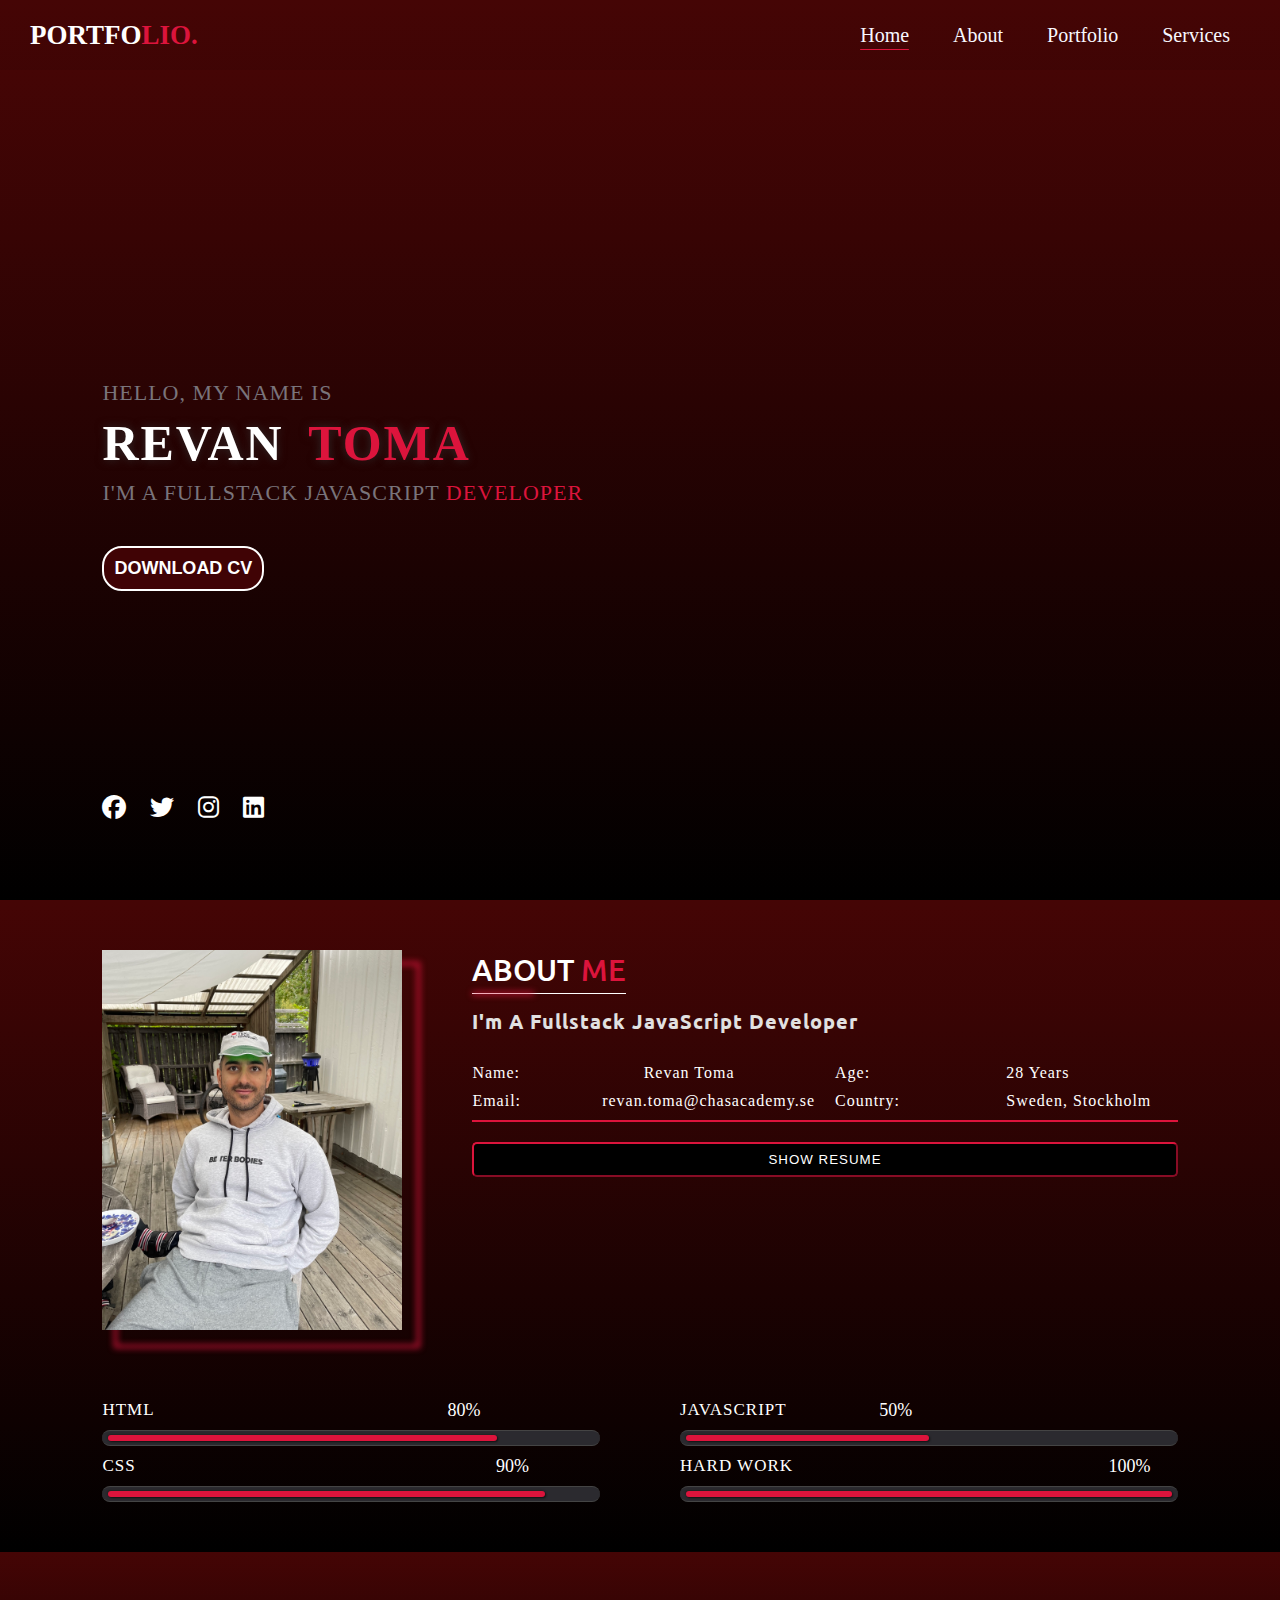
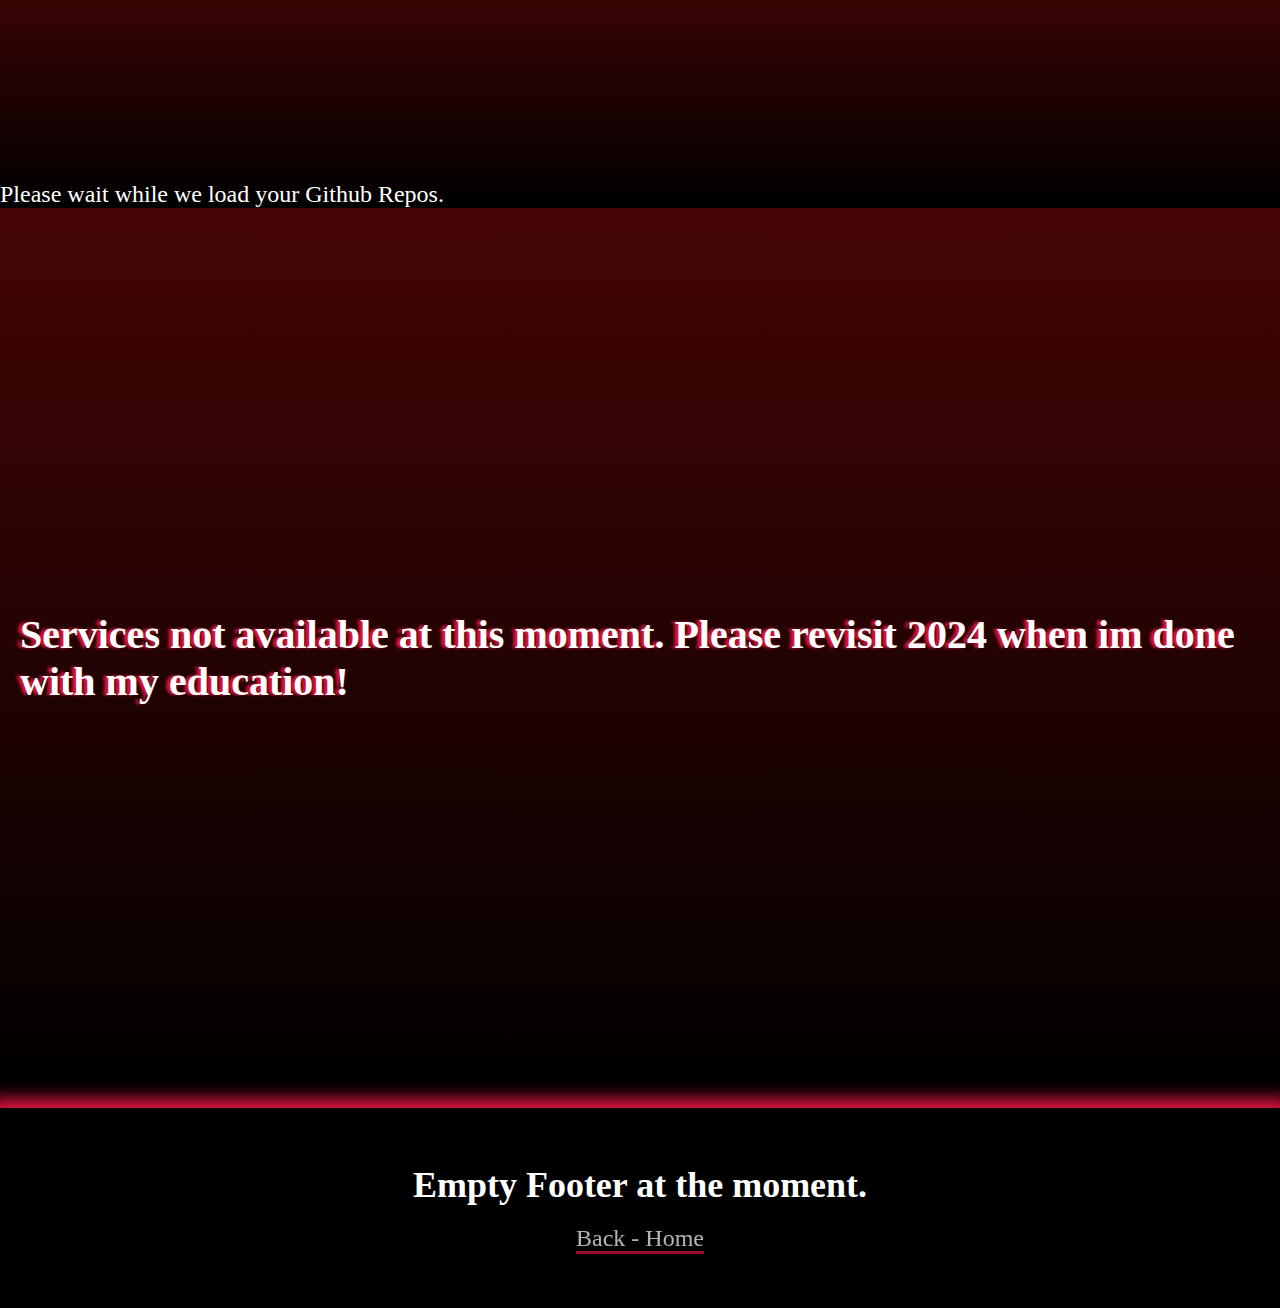
<file: index.html>
<!DOCTYPE html>
<html lang="en">

<head>
    <meta charset="UTF-8">
    <meta http-equiv="X-UA-Compatible" content="IE=edge">
    <meta name="viewport" content="width=device-width, initial-scale=1.0">
    <meta name="description" content="My Portfolio page, hosted by GitHub">
    <link rel="stylesheet" href="https://cdnjs.cloudflare.com/ajax/libs/font-awesome/6.2.0/css/all.min.css">
    <script src="https://ajax.googleapis.com/ajax/libs/jquery/3.6.0/jquery.min.js"></script>
    <link rel="stylesheet" href="style.css">
    <title>Revan's Portfolio</title>
</head>

<body id="index">

    <div class="container">
        <nav class="menu">
            <div class="logo">
                <h2>Portfo<span>lio.</span></h2>
            </div>
            <ul>
                <li><a href="#index" class="home">Home</a></li>
                <li><a href="#about">About</a></li>
                <li><a href="#portfolio">Portfolio</a></li>
                <!-- <li><a href="#contact">Contact</a></li> -->
                <li><a href="#services">Services</a></li>
            </ul>

            <div id="menuBtn">
                <div class="bar"></div>
                <div class="bar"></div>
                <div class="bar"></div>
            </div>
        </nav>

        <main>
            <section class="infoText">
                <p>Hello, My Name is</p>
                <h1>Revan <span>Toma</span></h1>
                <p>I'm a Fullstack JavaScript <span class="me">Developer</span></p>
                <button type="submit" onclick="window.open('./assets/Resume.pdf')" class="buttonDownload"> Download
                    Cv
                </button>
                <div class=" socialMediaIcons">
                    <a href="#"><i class="fa-brands fa-facebook" title="Facebook"></i></a>
                    <a href="#"><i class="fa-brands fa-twitter" title="Twitter"></i></a>
                    <a href="#"><i class="fa-brands fa-instagram" title="Instagram"></i></a>
                    <a href="#"><i class="fa-brands fa-linkedin" title="Linkedin"></i></a>
                </div>
            </section>
        </main>
    </div>

    <section id="about">

        <div id="about-container">
            <div class="about-content">

                <section class="imgPerson">
                    <img src="./img/me.PNG" alt="person">
                </section>

                <section class="infoSection">
                    <h1>About <span class="me">Me</span></h1>
                    <h2 class="aboutMeText">I'm a Fullstack JavaScript Developer</h2>
                    <article class="resumeInfo">


                    </article>

                    <div class="personalInfo">
                        <div><span>Name:</span><span>Revan Toma</span></div>
                        <div><span>Age:</span><span>28 Years</span></div>
                        <div><span>Email:</span><span>revan.toma@chasacademy.se</span></div>
                        <div><span>Country:</span><span>Sweden, Stockholm</span></div>
                    </div>
                    <div class="button">
                        <button class="moreAboutMe">Show resume</button>
                        <button class="showLess">Show Less</button>
                    </div>
                </section>

                <section class="skillSection">

                    <div class="skill">
                        <div class="subject">HTML</div>
                        <div class="progress-bar">
                            <div class="progress-line" data-name="80%" style="max-width: 80%;"></div>
                        </div>
                    </div>

                    <div class="skill">
                        <div class="subject">JavaScript</div>
                        <div class="progress-bar">
                            <div class="progress-line" data-name="50%" style="max-width: 50%;"></div>
                        </div>
                    </div>


                    <div class="skill">
                        <div class="subject">Css</div>
                        <div class="progress-bar">
                            <div class="progress-line" data-name="90%" style="max-width: 90%;"></div>
                        </div>
                    </div>
                    <div class="skill">
                        <div class="subject">Hard Work</div>
                        <div class="progress-bar">
                            <div class="progress-line" data-name="100%" style="max-width: 100%;"></div>
                        </div>
                    </div>
                </section>
            </div>
        </div>
    </section>
    <section id="portfolio">
        <div class="loading">
            <h1 class="dot one">.</h1>
            <h1 class="dot two">.</h1>
            <h1 class="dot three">.</h1>
        </div>
    </section>
    <section id="services">

    </section>
    <footer class="footer">
        <ul>
            <li>
                <h2><strong>Empty Footer at the moment.</strong></h2>
            </li>
            <li><a href="index.html" id="footerButton">Back - Home</a></li>
        </ul>
    </footer>
    <script src="resume.js"></script>
    <script src="script.js"></script>
    <script src="menu-animation.js"></script>

</body>

</html>
</file>
<file: style.css>
@import url('https://fonts.googleapis.com/css2?family=Poppins:wght@400;500;600;700&family=Ubuntu:wght@400;500;700&display=swap');


:root {
    --menu-color--: #fff;
    --main-color--: #dc143c;
    --main-background--: linear-gradient(rgb(69, 5, 5), black);
}




* {
    margin: 0;
    padding: 0;
    box-sizing: border-box;
    text-decoration: none;
    list-style-type: none;



}


::-webkit-scrollbar {
    width: 10px;

}

::-webkit-scrollbar-track {
    background: black;
}

::-webkit-scrollbar-thumb {
    background: var(--main-background--);


}

::-webkit-scrollbar-thumb:hover {
    background: #ffff;
}

body {
    width: 100%;
    min-height: 100vh;



}

.container {
    width: 100%;
    height: 100vh;
    background: var(--main-background--);
    color: white;

}



.container .menu {
    display: flex;
    justify-content: space-between;
    align-items: center;
    padding: 0px 30px;
    height: 70px;
    transition: 0.6s;

}


.me {
    color: var(--main-color--);

}


.container .logo {
    font-size: 18px;
    text-transform: uppercase;

}

.container .logo span {

    color: var(--main-color--);
}



.menu ul li {
    display: inline-block;
    padding: 0px 20px;


}



.menu ul li a {
    position: relative;
    display: block;
    color: ghostwhite;
    font-size: 20px;
}




.menu ul li a::after {
    content: '';
    position: absolute;
    width: 100%;
    height: 1px;
    background-color: var(--main-color--);
    top: 110%;
    left: 0;
    border-radius: 5px;
    transition: 0.4s;
    transform: scale(0);

}


.menu ul li a:hover::after {
    transform: scale(1);
}

.menu ul li a.active::after {
    transform: scale(1);

}

.active::before {
    text-decoration: underline;
    text-decoration-color: crimson;


}



.menu #menuBtn {
    cursor: pointer;
    user-select: none;
    display: none;


}

#menuBtn .bar {
    width: 26px;
    height: 3px;
    background-color: white;
    margin: 5px auto;
    border-radius: 5px;
    transition: 0.4s cubic-bezier(1, 0.2, 0.2, 1);


}

.container main {
    width: 100%;
    height: 100%;
    height: calc(100vh - 70px);
    background: var(--main-background--);
    display: flex;
    justify-content: flex-start;
    align-items: center;
}

main .infoText {
    padding: 0 8%;

}

.infoText p {
    color: #79747b;
    font-size: 22px;
    letter-spacing: 1px;
    text-transform: uppercase;
}

.infoText h1 {
    color: white;
    font-size: 50px;
    padding: 8px 0px;
    letter-spacing: 2px;
    text-transform: uppercase;
    text-shadow: 0px 0px 10px rgba(51, 51, 51, 0.78);
}

.infoText h1 span {
    color: var(--main-color--);
    padding-left: 10px;
}

.infoText button {
    padding: 10px;
    border: 2px solid var(--menu-color--);
    border-radius: 20px;
    outline: none;
    font-size: 18px;
    text-transform: uppercase;
    background-color: white;
    color: var(--menu-color--);
    margin-top: 40px;
    cursor: pointer;
    transition: all 0.4s;
    font-weight: bolder;
}



.infoText button:hover {
    color: white;

}

.socialMediaIcons {
    position: absolute;
    bottom: 80px;
    left: 8%;
}

.socialMediaIcons a i {
    font-size: 24px;
    padding-right: 20px;
    color: var(--menu-color--);
    transition: 0.4s;

}

.socialMediaIcons a i:hover {
    color: var(--main-color--);
    transform: scale(1.2);

}

/* Index.html styling ends here! <-- */

/*about.html starts here! --> */
#about-container {
    width: 100%;
    padding: 50px 8%;
    background: var(--main-background--);


}


.current {
    color: #df3e23;
}

.imgPerson {
    grid-area: imageSect;

}

.infoSection {
    grid-area: infoSect;

}

.infoSection #me {
    color: var(--main-color--);
}

.skillSection {
    grid-area: skillSect;

}

#about-container .about-content {
    display: grid;
    grid-template-columns: 2fr 5fr;
    grid-gap: 70px;
    grid-template-areas: ' imageSect infoSect'
        'skillSect skillSect';



}

.about-content .imgPerson {
    position: relative;
    min-width: 300px;
    height: 380px;
}

.imgPerson img {
    width: 100%;
    height: 100%;
    object-fit: cover;
    position: relative;
    z-index: 2;
    aspect-ratio: 1/1;
    transition: all 0.3s ease;

}


.about-content .imgPerson::after {
    position: absolute;
    content: '';
    width: 100%;
    height: 100%;
    outline: 3px solid var(--main-color--);
    top: 15px;
    left: 15px;
    z-index: 1;
    filter: blur(3px);
}


.infoSection h1 {
    color: var(--menu-color--);
    font-size: 30px;
    font-family: 'Ubuntu', sans-serif;
    font-weight: 500;
    text-transform: uppercase;
    display: inline-block;
    margin-bottom: 5px;
    position: relative;
    z-index: 1;

}

.infoSection h1::before {
    content: '';
    position: absolute;
    width: 100%;
    height: 1px;
    top: 110%;
    left: 0%;
    background-color: var(--menu-color--);
    filter: blur(0.7px);
}

.infoSection h1::after {
    content: '';
    position: absolute;
    width: 40%;
    height: 3px;
    top: calc(110% - 1px);
    left: 0px;
    background-color: var(--main-color--);
    filter: blur(3px);
}

.infoSection h2 {
    font-family: 'Ubuntu', sans-serif;
    font-size: 20px;
    font-weight: 600;
    color: rgb(225, 225, 225, 1);
    padding: 14px 0px 15px;
    text-transform: capitalize;
    letter-spacing: 1px;


}

.infoSectionPara {
    color: var(--menu-color--);
    font-size: 15px;
    line-height: 1.2;
    text-align: justify;
    padding-bottom: 8px;

}

.personalInfo {
    display: grid;
    grid-template-columns: 1fr 1fr;
    grid-gap: 10px 20px;
    margin-top: 14px;
    padding-bottom: 10px;
    border-bottom: 2px solid var(--main-color--);

}

.personalInfo div {
    display: grid;
    grid-template-columns: 1fr 1fr;
}

.personalInfo div span {
    letter-spacing: 1px;
    color: var(--menu-color--);
}

.infoSection button {
    width: 100%;
    padding: 8px 18px;
    border-radius: 5px;
    border-color: var(--main-color--);
    background-color: crimson;
    color: white;
    background-color: black;
    letter-spacing: 1px;
    cursor: pointer;
    transition: all 0.4s;
    margin-top: 20px;

    text-transform: uppercase;

}



button.buttonDownload {
    background-color: #400305;
    color: white;
}

button.buttonDownload:hover {
    color: #400305;
    background-color: white;
}

.infoSection button:hover {
    color: crimson;
    border-color: var(--menu-color--);
    transition: all 0.4s;
}

.infoSection button:active {
    transform: scale(1.2);
}

/* section personal information ends <-- */

/* skills starts here -->*/
.skillSection {
    display: grid;
    grid-template-columns: 1fr 1fr;
    grid-gap: 10px 80px;
}

.skillSection .subject {
    font-size: 17px;
    font-weight: lighter;
    color: var(--menu-color--);
    padding-bottom: 10px;
    text-transform: uppercase;
    letter-spacing: 1px;

}

.progress-bar {
    width: 100%;
    height: 16px;
    background-color: #2b2a2f;
    padding: 4px 6px;
    border-top: 1px solid #444;
    border-bottom: 1px solid #444;
    border-radius: 15px;

}

.progress-line {
    position: relative;
    width: 100%;
    height: 100%;
    background-color: var(--main-color--);
    box-shadow: -1px -1px 2px #222222,
        1px 1px 2px #111111;
    border-radius: 15px;

}

.progress-line::after {
    position: absolute;
    content: attr(data-name);
    top: -35px;
    right: 0px;
    transform: translateX(-50%);
    color: var(--menu-color--);
    font-size: 18px;
}

nav.sticky {
    position: fixed;
    transition: 0.6s;
    right: 0;
    border-bottom-left-radius: 25px;
    width: 100%;
    background-color: black;
    z-index: 3;
    opacity: 0.9;
}

/* portfolio section */
#portfolio.loading {
    text-align: center;
    z-index: 5;
    height: 100vh;
}

#portfolio p {
    color: white;
}

.dot {
    display: inline;
    margin-left: 0.2em;
    margin-right: 0.2em;
    top: -1em;
    font-size: 3.5em;
    opacity: 0;
    animation: showHideDot 2.5s ease-in-out infinite;
    font-size: 200px;


}

.dot.one {
    animation-delay: 0.2s;
    color: red;

}

.dot.two {
    animation-delay: 0.4s;
    color: yellow;
}

.dot.three {
    animation-delay: 0.6s;
    color: green;

}

@keyframes showHideDot {
    0% {
        opacity: 0;
    }

    50% {
        opacity: 1;
    }

    60% {
        opacity: 1;
    }

    100% {
        opacity: 0;
    }
}


#portfolio {
    height: 100%;
    width: 100%;
    font-size: 1.5rem;
    display: grid;
    grid-template-columns: auto auto;
    background: var(--main-background--);


}

#portfolio article {

    display: grid;
    grid-template-columns: auto;
    grid-gap: 1em;
    width: 100%;
    height: 100%;
    place-items: center;
    box-shadow: 0px 0px 14px 8px #000000;
    text-align: center;



}

#portfolio article li {
    margin: auto;
}

#portfolio img {
    cursor: pointer;
    transition: all 0.4s ease;
    border-radius: 15px;
    width: 450px;
    height: 100%;

}

#portfolio img:hover {
    transform: scale(1.03);
}

#portfolio p,
#portfolio h2 {
    color: white;
}

#portfolio li {
    width: fit-content;
}

#portfolio button,
#portfolio a {
    padding: 10px;
    margin: 5px 0;
    cursor: pointer;
    transition: all 0.4s;
    font-weight: bolder;
    text-transform: uppercase;
    background-color: crimson;
    color: white;
    outline: none;
    border-radius: 10px;
    opacity: 0.8;
    line-height: 25px;
}

#portfolio button:hover,
#portfolio a:hover {
    opacity: 1;
    transform: scale(1.05);

}

.resumeInfo {

    display: grid;
    width: 100%;
    grid-template-columns: auto auto auto;
    grid-gap: 1.2em;
    color: white;


}

.resumeInfo .myinfoName {
    list-style: none !important;
}

.resumeInfo li {
    list-style-type: disc;


}

.resumeInfo li,
.resumeInfo p {
    font-size: 20px;
}

.resumeInfo ul h3 {
    color: yellow;
}

.resumeInfo a {
    color: burlywood;
    font-size: larger;
    opacity: 0.6;

}

.resumeInfo a:hover {
    opacity: 1;
    transition: all 0.3s ease;
}

.resumeInfo ul {
    box-shadow: 5px 5px 50px 15px black;
    padding: 0.5em 2em;
    border-radius: 10px;

}

/*Resume styling ends here <--*/

/* services styling starts here -->*/
#services {
    display: flex;
    justify-content: center;
    align-items: center;
    flex-wrap: wrap;
    height: 100vh;
    background: var(--main-background--);

}

#services h2 {
    font-size: 2.5rem;
    color: var(--menu-color--);
    text-shadow: -4px 0px 3px #dc143c;
    margin: 0.5em;
}

/* Service styling ends here <--*/

/* Footer styling starts here --> */

.footer {
    width: 100%;
    height: 200px;
    background: black;
    box-shadow: 0px 0px 15px 10px crimson;
    display: flex;
    justify-content: center;
    align-items: center;
    font-size: 1.5rem;
    color: white;
    overflow: hidden;




}

.footer li {
    color: white;
    margin: 0.8em;
    text-align: center;

}

#footerButton {
    color: white;
    border-bottom: 3px var(--main-color--) solid;
    opacity: 0.7;
    transition: all 0.3s ease;

}

#footerButton:hover {
    opacity: 1;
}



@media(max-width: 1195px) {
    .resumeInfo {
        grid-template-columns: auto auto;
    }
}

@media(max-width: 1068px) {

    /*   about mediaquerys*/


    #about-container .about-content {
        grid-template-areas:
            'imageSect skillSect'
            'infoSect infoSect';

    }





    #about-container {
        height: 100%;
    }

    .skillSection {

        grid-template-columns: 1fr;
        grid-gap: 20px;

    }
}

@media (max-width: 900px) {
    #portfolio {
        grid-template-columns: auto;
    }
}

@media (max-width: 768px) {
    .menu #menuBtn {
        display: block;
    }



    .skillSection {

        grid-template-columns: 100vw;

    }

    .menu ul {
        position: fixed;
        width: 250px;
        height: calc(100vh - 70px);
        top: 70px;
        right: -250px;
        background-color: black;
        border-radius: 30% 0% 0% 80%;
        display: flex;
        align-items: center;
        flex-direction: column;
        border-top: 1px solid black;
        transition: right 0.4s cubic-bezier(1, 0.2, 0.2, 1);


    }

    .menu ul li {
        padding: 20px;
        letter-spacing: 2px;
    }

    .menu ul li:nth-child(1) {
        margin-top: 30px;

    }

    .container main {
        background-position: center;
    }

    #menuBtn.active .bar:nth-child(2) {
        transform: translateX(-30px);
        opacity: 0;
    }

    #menuBtn.active .bar:nth-child(1) {
        transform: translateY(8px) rotate(45deg);
    }

    #menuBtn.active .bar:nth-child(3) {
        transform: translateY(-8px) rotate(-45deg);
    }

    .menu ul.active {
        right: 0px;
    }


    #about-container .about-content {
        grid-template-areas: 'imageSect'
            'infoSect'
            'skillSect'
            'skillSect ';

    }

    .skillSection {
        grid-template-columns: 80vw;



    }
}

@media(max-width: 572px) {
    .resumeInfo {
        display: grid;
        grid-template-columns: none;
    }
}

@media(max-width: 478px) {


    #about-container .about-content {
        grid-template-areas:
            'imageSect'
            'infoSect'
            'skillSect'
            'skillSect ';

    }

    .personalInfo div {
        grid-template-columns: 1fr;
    }

    .infoSection button {
        width: 80vw;
    }

    #portfolio img {
        z-index: 1;
        zoom: 150%;
        width: 50%;

    }

}
</file>
